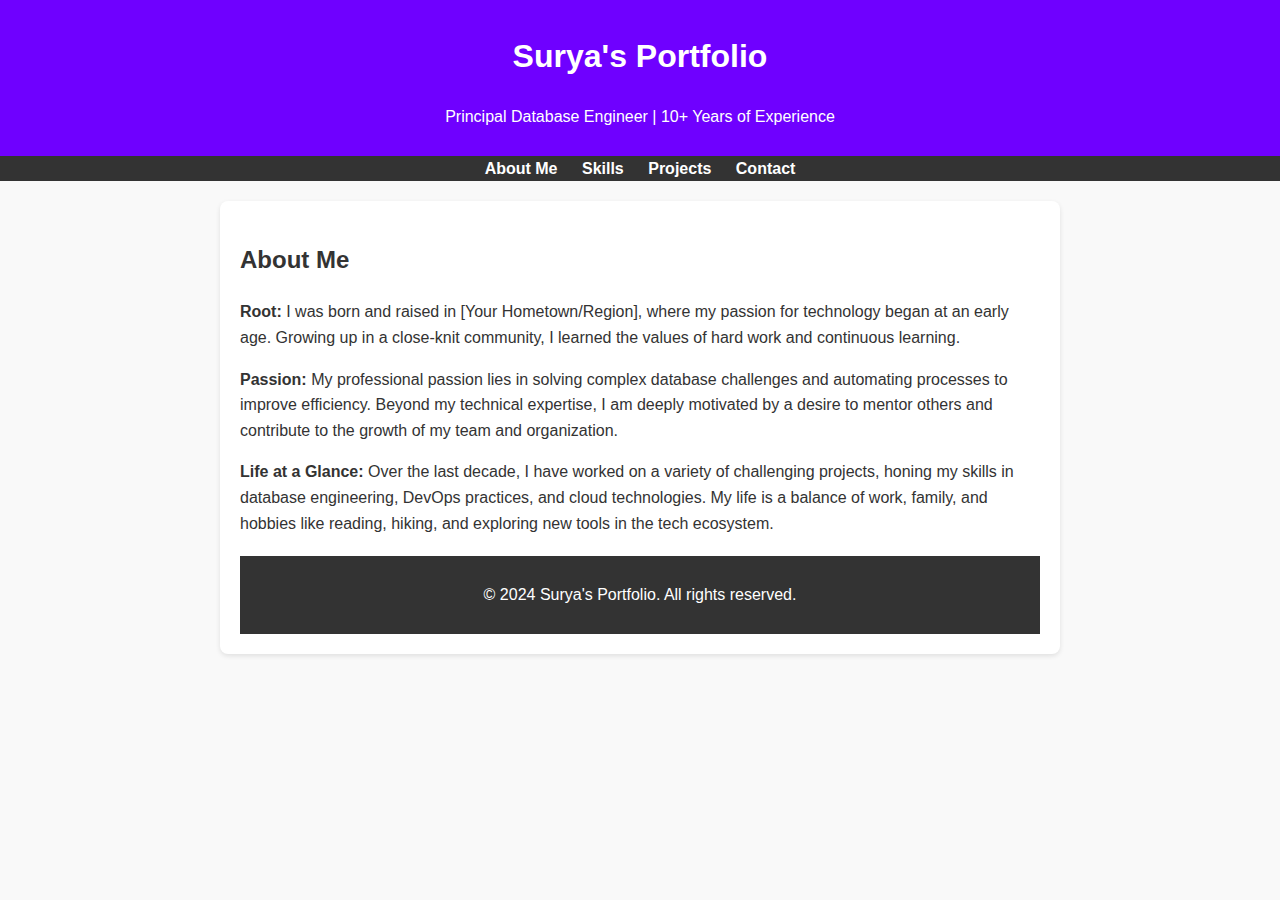
<file: index.html>
<!DOCTYPE html>
<html lang="en">
<head>
    <meta charset="UTF-8">
    <meta name="viewport" content="width=device-width, initial-scale=1.0">
    <title>Portfolio - About Me</title>
    <link rel="stylesheet" href="style.css">
</head>
<body class="body">
    <header class="header">
        <div class="container">
            <h1>Surya's Portfolio</h1>
            <p>Principal Database Engineer | 10+ Years of Experience</p>
        </div>
    </header>

    <nav class="nav">
        <ul class="nav-ul">
            <li class="nav-item"><a href="index.html">About Me</a></li>
            <li class="nav-item"><a href="skills.html">Skills</a></li>
            <li class="nav-item"><a href="projects.html">Projects</a></li>
            <li class="nav-item"><a href="contact.html">Contact</a></li>
        </ul>
    </nav>

    <main class="main">
        <section id="about" class="section about-me">
            <h2>About Me</h2>
            <p><strong>Root:</strong> I was born and raised in [Your Hometown/Region], where my passion for technology began at an early age. Growing up in a close-knit community, I learned the values of hard work and continuous learning.</p>

            <p><strong>Passion:</strong> My professional passion lies in solving complex database challenges and automating processes to improve efficiency. Beyond my technical expertise, I am deeply motivated by a desire to mentor others and contribute to the growth of my team and organization.</p>

            <p><strong>Life at a Glance:</strong> Over the last decade, I have worked on a variety of challenging projects, honing my skills in database engineering, DevOps practices, and cloud technologies. My life is a balance of work, family, and hobbies like reading, hiking, and exploring new tools in the tech ecosystem.</p>
        </section>

        <footer class="footer">
            <p>&copy; 2024 Surya's Portfolio. All rights reserved.</p>
        </footer>
    </main>
</body>
</html>
</file>
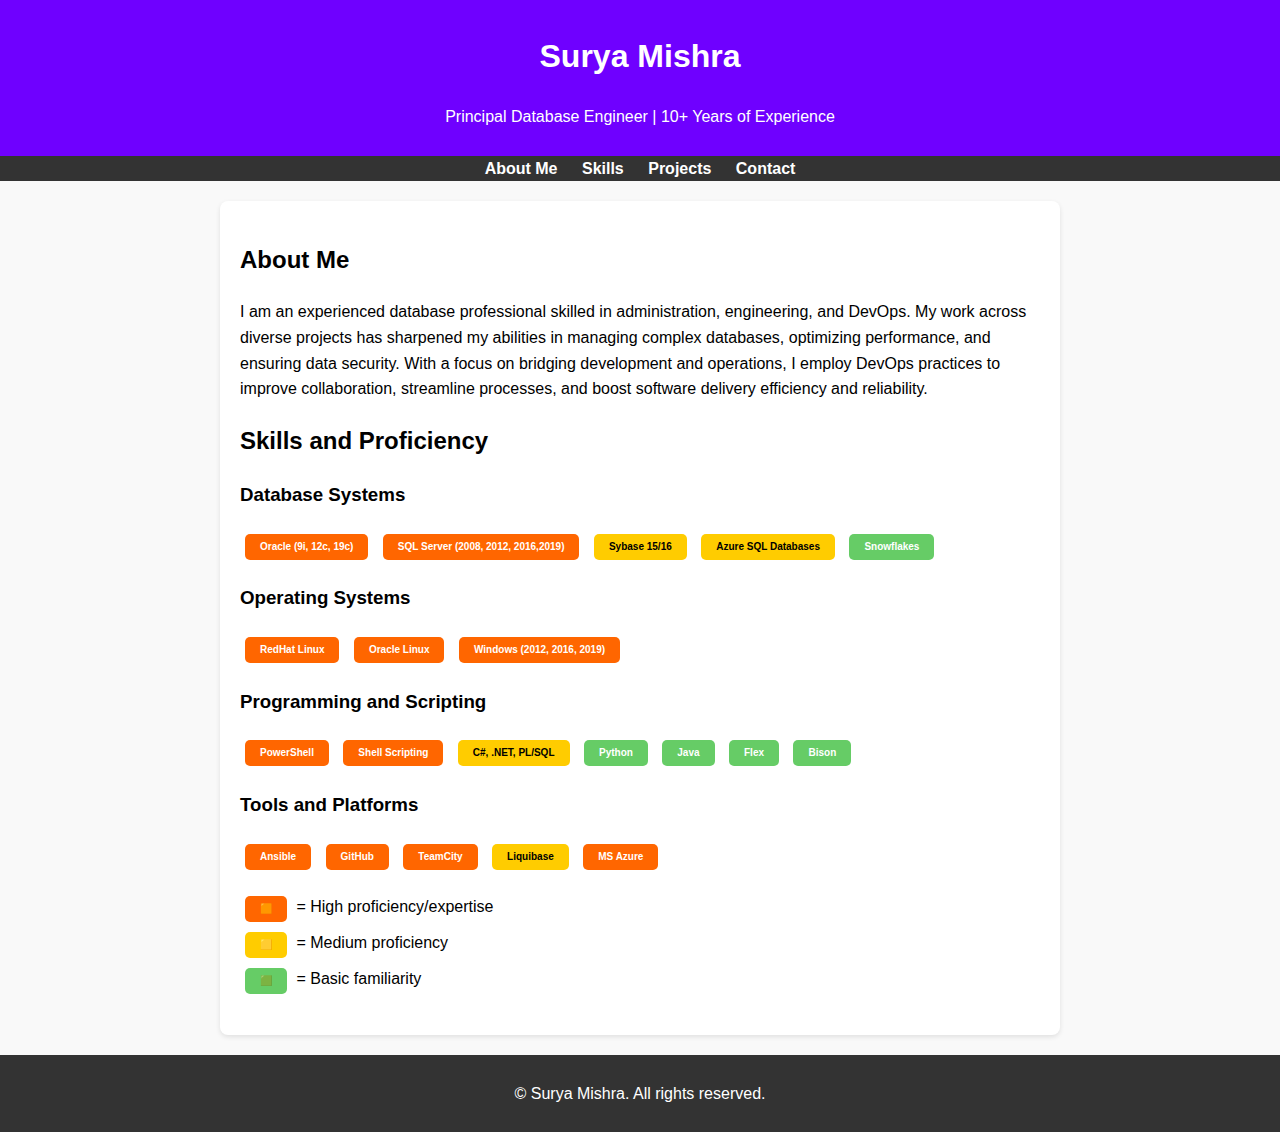
<file: skills.html>
<!DOCTYPE html>
<html lang="en">
<head>
    <meta charset="UTF-8">
    <meta name="viewport" content="width=device-width, initial-scale=1.0">
    <title>Portfolio - Database Engineer</title>
    <link rel="stylesheet" href="style.css">
</head>
<body class="body">
    <header class="header">
        <div class="container">
            <h1>Surya Mishra</h1>
            <p>Principal Database Engineer | 10+ Years of Experience</p>
        </div>
    </header>

    <nav class="nav">
        <ul class="nav-ul">
            <li class="nav-item"><a href="#about">About Me</a></li>
            <li class="nav-item"><a href="#skills">Skills</a></li>
            <li class="nav-item"><a href="#projects">Projects</a></li>
            <li class="nav-item"><a href="#contact">Contact</a></li>
        </ul>
    </nav>

    <main class="main">
        <section id="about-me" class="section">
            <h2>About Me</h2>
            <p>
                I am an experienced database professional skilled in administration, engineering, and DevOps.
                My work across diverse projects has sharpened my abilities in managing complex databases, optimizing performance, and ensuring data security.            
                With a focus on bridging development and operations, I employ DevOps practices to improve collaboration, streamline processes, and boost software delivery efficiency and reliability.
            </p>
        </section>

        <section id="skills" class="section">
            <h2>Skills and Proficiency</h2>
            <div class="skills-section">
                <h3>Database Systems</h3>
                <span class="skill-level high">Oracle (9i, 12c, 19c)</span>
                <span class="skill-level high">SQL Server (2008, 2012, 2016,2019)</span>
                <span class="skill-level medium">Sybase 15/16</span>
                <span class="skill-level medium">Azure SQL Databases</span>
                <span class="skill-level basic">Snowflakes</span>
            </div>

            <div class="skills-section">
                <h3>Operating Systems</h3>
                <span class="skill-level high">RedHat Linux</span>
                <span class="skill-level high">Oracle Linux</span>
                <span class="skill-level high">Windows (2012, 2016, 2019)</span>
            </div>

            <div class="skills-section">
                <h3>Programming and Scripting</h3>
                <span class="skill-level high">PowerShell</span>
                <span class="skill-level high">Shell Scripting</span>
                <span class="skill-level medium">C#, .NET, PL/SQL</span>
                <span class="skill-level basic">Python</span>
                <span class="skill-level basic">Java</span>
                <span class="skill-level basic">Flex</span>
                <span class="skill-level basic">Bison</span>
            </div>

            <div class="skills-section">
                <h3>Tools and Platforms</h3>
                <span class="skill-level high">Ansible</span>
                <span class="skill-level high">GitHub</span>
                <span class="skill-level high">TeamCity</span>
                <span class="skill-level medium">Liquibase</span>
                <span class="skill-level high">MS Azure</span>
            </div>


            <div class="skills-legend"></div>
                <p>
                    <span class="skill-level high">🟧</span> = High proficiency/expertise<br>
                    <span class="skill-level medium">🟨</span> = Medium proficiency<br>
                    <span class="skill-level basic">🟩</span> = Basic familiarity
                </p>
            </div> 
        </section>
    </main>

    <footer class="footer">
        <p>&copy; Surya Mishra. All rights reserved.</p>
    </footer>
</body>
</html>
</file>
<file: style.css>
.body {
    font-family: Arial, sans-serif;
    margin: 0;
    padding: 0;
    line-height: 1.6;
    background-color: #f9f9f9;
}

.header {
    text-align: center;
    padding: 10px;
    background-color: #6f00ff;
    color: white;
}

.nav {
    background: #333;
    color: white;
}

.nav ul {
    padding: 0;
    margin: 0;
    list-style: none;
    text-align: center;
}

.nav ul li {
    display: inline;
    margin: 0 10px;
}

.nav ul li a {
    color: white;
    text-decoration: none;
    font-weight: bold;
}

.main {
    max-width: 800px;
    margin: 20px auto;
    padding: 20px;
    background: white;
    border-radius: 8px;
    box-shadow: 0 2px 5px rgba(0, 0, 0, 0.1);
}

.section {
    margin-bottom: 10px;
}

.project {
    margin-bottom: 10px;
}

.about-me {
    margin-bottom: 20px;
    font-size: 16px;
    color: #333;
}


.skills-section {
    margin-bottom: 10px;
}

.skill-level {
    display: inline-block;
    padding: 5px 15px; /* Adjusted padding to reduce box size */
    border-radius: 5px;
    color: white;
    font-weight: bold;
    margin: 5px;
    font-size: 10px; /* Reduced font size for a more compact appearance */
}

.high {
    background-color: #ff6600; /* Orange */
}

.medium {
    background-color: #ffcc00; /* Yellow */
    color: black;
}

.basic {
    background-color: #66cc66; /* Green */
}

.footer {
    text-align: center;
    padding: 10px;
    background: #333;
    color: white;
}
</file>
